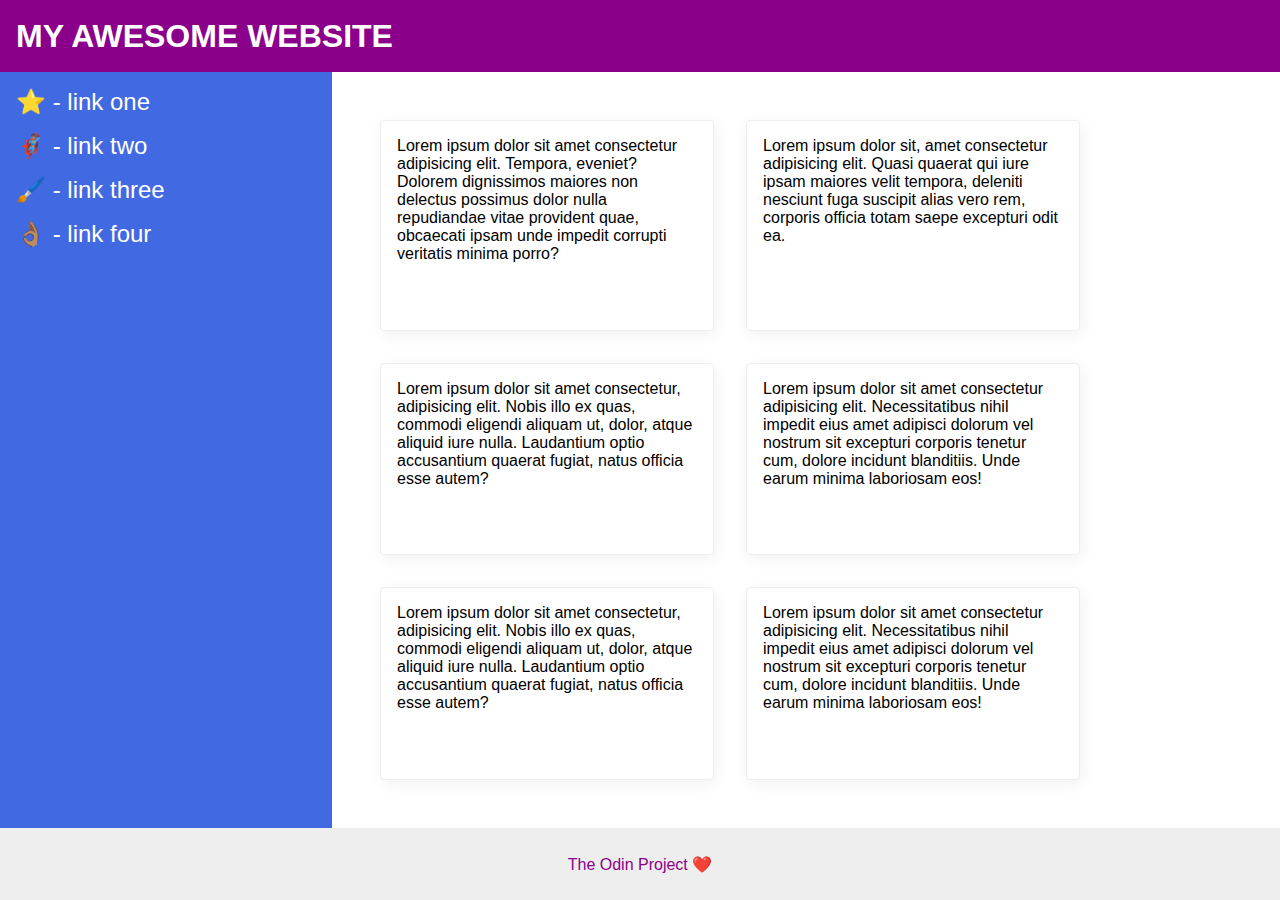
<file: flex/07-flex-layout-2/index.html>
<!DOCTYPE html>
<html lang="en">
<head>
  <meta charset="UTF-8">
  <meta http-equiv="X-UA-Compatible" content="IE=edge">
  <meta name="viewport" content="width=device-width, initial-scale=1.0">
  <title>The Holy Grail</title>
  <link rel="stylesheet" href="style.css">
</head>
<body>
  <div class="container">
    <div class="header">
      <span class="header-text">MY AWESOME WEBSITE</span>
    </div>
    
    <div class="content">
      <div class="sidebar">
        <ul>
          <li><a href="google.com">⭐ - link one</a></li>
          <li><a href="google.com">🦸🏽‍♂️ - link two</a></li>
          <li><a href="google.com">🖌️ - link three</a></li>
          <li><a href="google.com">👌🏽 - link four</a></li>
        </ul>
      </div>

      <div class="cards">
        <div class="card">Lorem ipsum dolor sit amet consectetur adipisicing elit. Tempora, eveniet? Dolorem dignissimos maiores non delectus possimus dolor nulla repudiandae vitae provident quae, obcaecati ipsam unde impedit corrupti veritatis minima porro?</div>
        <div class="card">Lorem ipsum dolor sit, amet consectetur adipisicing elit. Quasi quaerat qui iure ipsam maiores velit tempora, deleniti nesciunt fuga suscipit alias vero rem, corporis officia totam saepe excepturi odit ea.</div>
        <div class="card">Lorem ipsum dolor sit amet consectetur, adipisicing elit. Nobis illo ex quas, commodi eligendi aliquam ut, dolor, atque aliquid iure nulla. Laudantium optio accusantium quaerat fugiat, natus officia esse autem?</div>
        <div class="card">Lorem ipsum dolor sit amet consectetur adipisicing elit. Necessitatibus nihil impedit eius amet adipisci dolorum vel nostrum sit excepturi corporis tenetur cum, dolore incidunt blanditiis. Unde earum minima laboriosam eos!</div>
        <div class="card">Lorem ipsum dolor sit amet consectetur, adipisicing elit. Nobis illo ex quas, commodi eligendi aliquam ut, dolor, atque aliquid iure nulla. Laudantium optio accusantium quaerat fugiat, natus officia esse autem?</div>
        <div class="card">Lorem ipsum dolor sit amet consectetur adipisicing elit. Necessitatibus nihil impedit eius amet adipisci dolorum vel nostrum sit excepturi corporis tenetur cum, dolore incidunt blanditiis. Unde earum minima laboriosam eos!</div>
      </div>
    </div>
    <div class="footer">
      The Odin Project ❤️
    </div>
  </div>
</body>
</html>
</file>
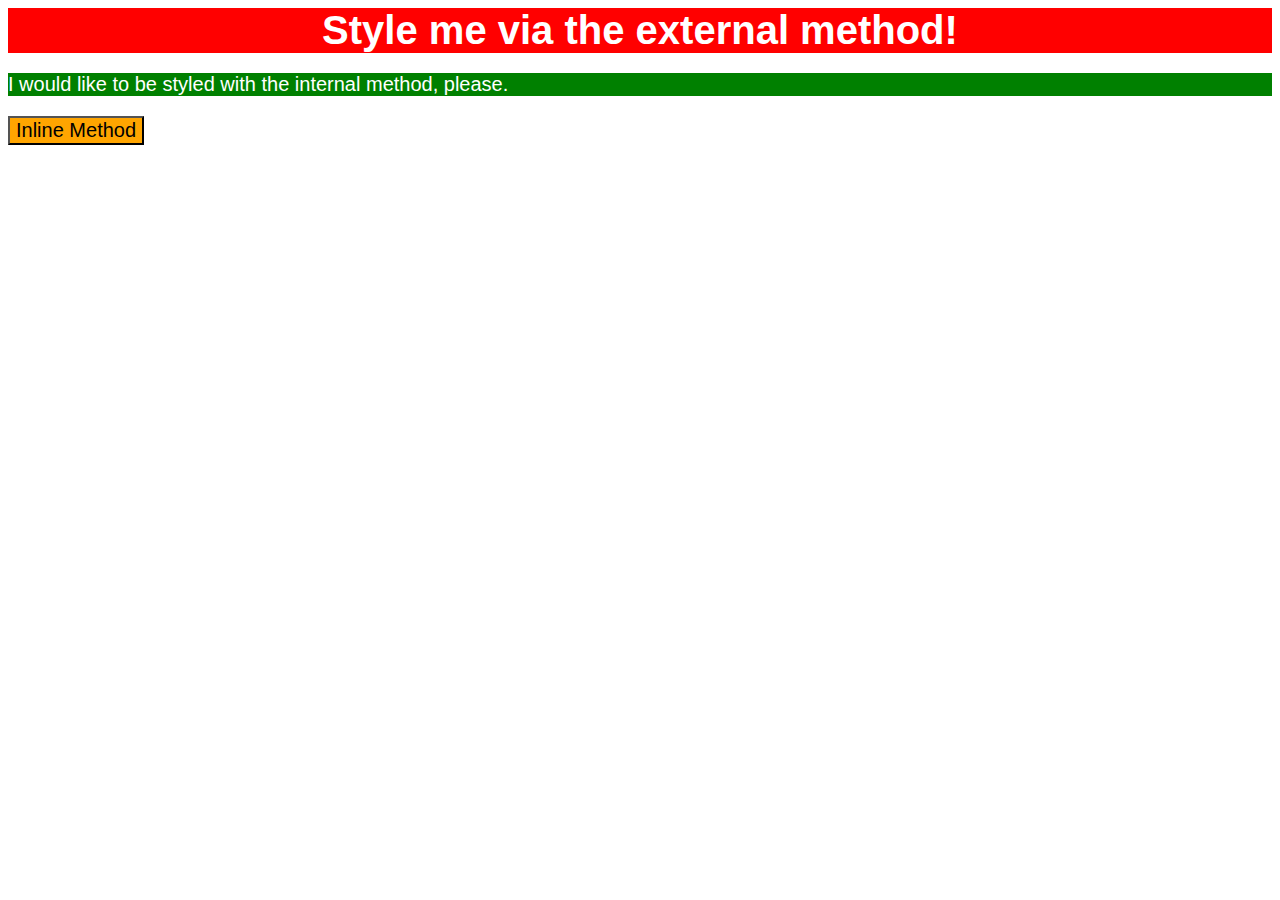
<file: foundations/01-css-methods/index.html>
<!DOCTYPE html>
<html lang="en">
<head>
  <meta charset="UTF-8">
  <meta http-equiv="X-UA-Compatible" content="IE=edge">
  <meta name="viewport" content="width=device-width, initial-scale=1.0">
  <link rel="stylesheet" href="style.css">
  <style>

    p{
      background-color: green;
      color: white;
      font-size: 20px;
    }

  </style>
  <title>Methods for Adding CSS</title>
</head>
<body>
  <div>Style me via the external method!</div>
  <p>I would like to be styled with the internal method, please.</p>
  <button style="background-color: orange; color: black; font-size: 20px;">Inline Method</button>
</body>
</html>
</file>
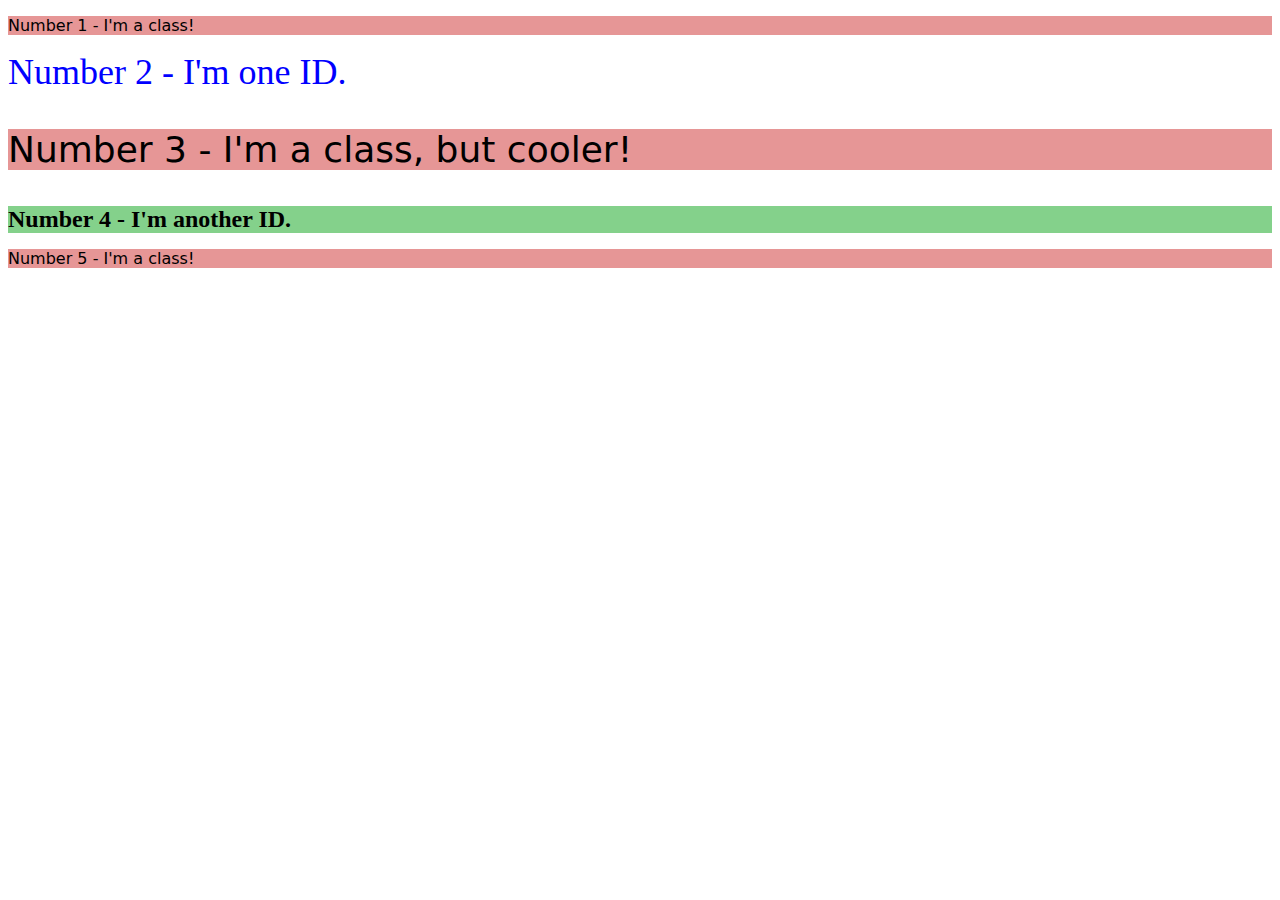
<file: foundations/02-class-id-selectors/index.html>
<!DOCTYPE html>
<html lang="en">
<head>
  <meta charset="UTF-8">
  <meta http-equiv="X-UA-Compatible" content="IE=edge">
  <meta name="viewport" content="width=device-width, initial-scale=1.0">
  <title>Class and ID Selectors</title>
  <link rel="stylesheet" href="style.css">
</head>
<body>
  <p class="odd">Number 1 - I'm a class!</p>
  <div id="secondElement">Number 2 - I'm one ID.</div>
  <p class="odd bigger">Number 3 - I'm a class, but cooler!</p>
  <div id="fourthElement">Number 4 - I'm another ID.</div>
  <p class="odd">Number 5 - I'm a class!</p>
</body>
</html>
</file>
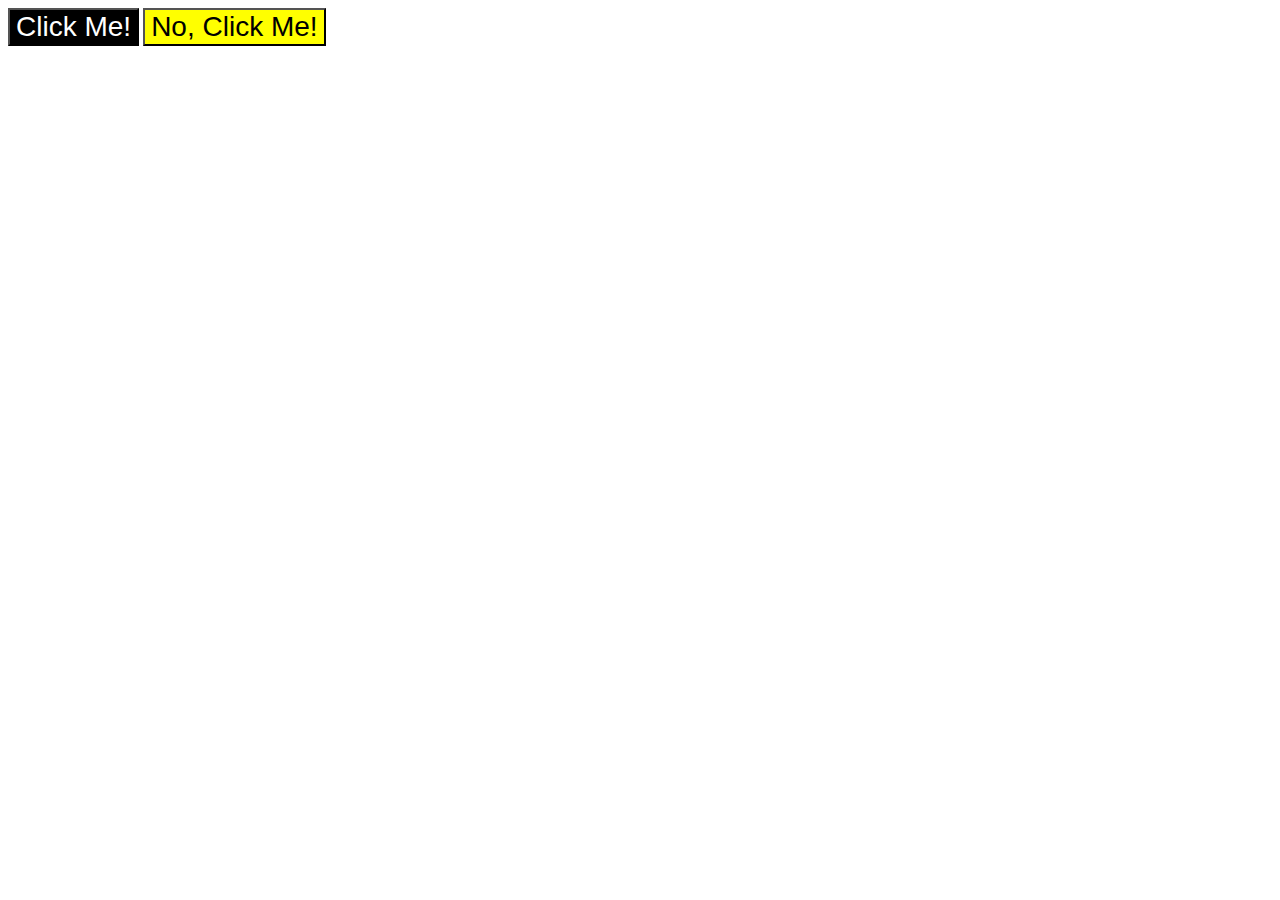
<file: foundations/03-grouping-selectors/index.html>
<!DOCTYPE html>
<html lang="en">
<head>
  <meta charset="UTF-8">
  <meta http-equiv="X-UA-Compatible" content="IE=edge">
  <meta name="viewport" content="width=device-width, initial-scale=1.0">
  <title>Grouping Selectors</title>
  <link rel="stylesheet" href="style.css">
</head>
<body>
  <button class="btn1">Click Me!</button>
  <button class="btn2">No, Click Me!</button>
</body>
</html>
</file>
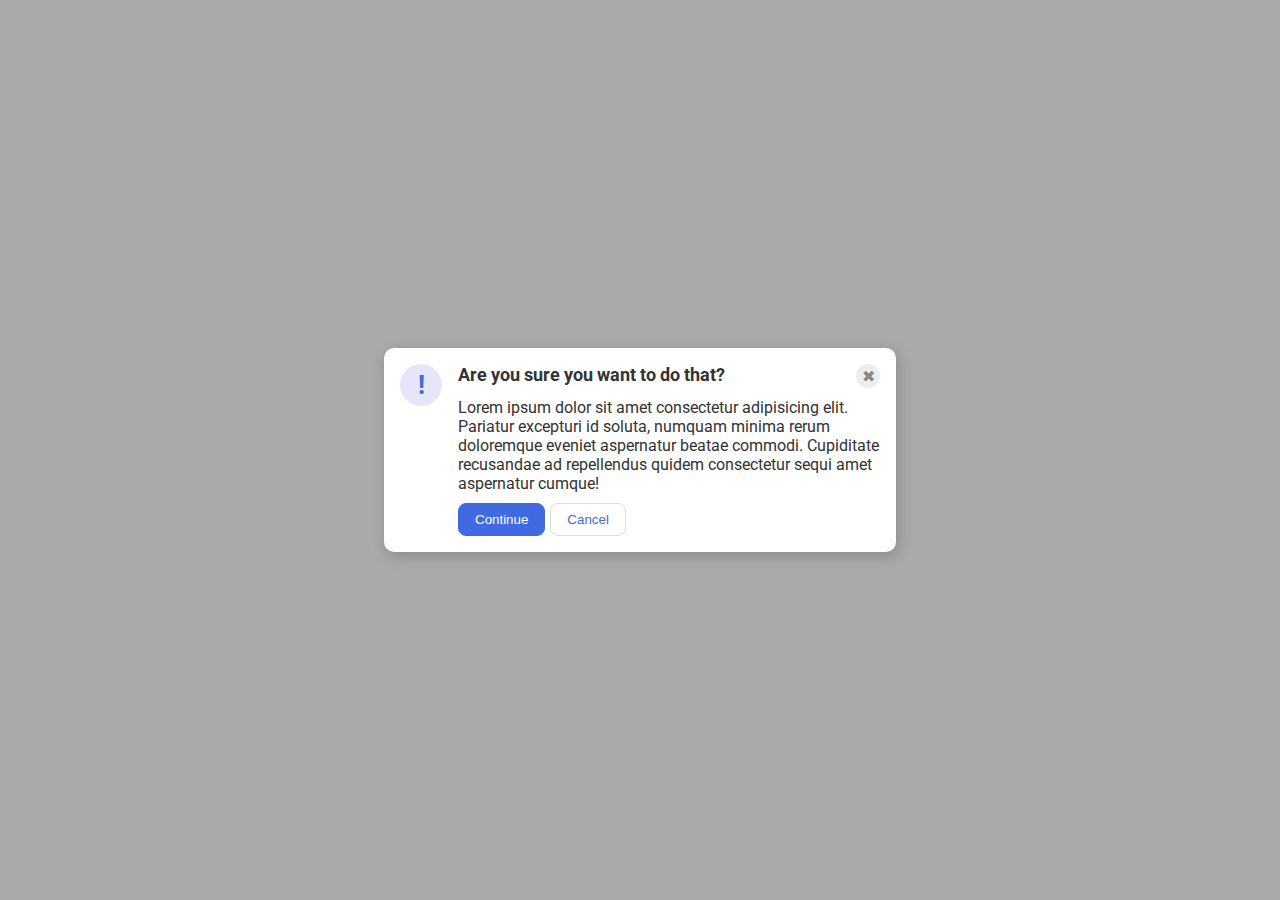
<file: flex/05-flex-modal/solution1/index.html>
<!DOCTYPE html>
<html lang="en">
<head>
  <meta charset="UTF-8">
  <meta http-equiv="X-UA-Compatible" content="IE=edge">
  <meta name="viewport" content="width=device-width, initial-scale=1.0">
  <link rel="stylesheet" href="style.css">
  <title>Modal</title>
</head>
<body>
  <div class="modal">

    <div id="left">
      <div class="icon">!</div>
    </div>

    <div id="main">

      <div id="top">
        <div class="header">Are you sure you want to do that?</div>
        <div class="close-button">✖</div>
      </div>
      
      <div class="text">Lorem ipsum dolor sit amet consectetur adipisicing elit. Pariatur excepturi id soluta, numquam minima rerum doloremque eveniet aspernatur beatae commodi. Cupiditate recusandae ad repellendus quidem consectetur sequi amet aspernatur cumque!</div>
      
      <div id="btns">
        <button class="continue">Continue</button>
        <button class="cancel">Cancel</button>
      </div>
    </div>
  </div>
</body>
</html>
</file>
<file: flex/07-flex-layout-2/style.css>
body {
  font-family: -apple-system, BlinkMacSystemFont, 'Segoe UI', Roboto, Oxygen, Ubuntu, Cantarell, 'Open Sans', 'Helvetica Neue', sans-serif;
  margin: 0;
  /* min-height: 100vh; */
}

.header {
  height: 72px;
  background: darkmagenta;
  color: white;
}

.footer {
  height: 72px;
  background: #eee;
  color: darkmagenta;
}

.sidebar {
  width: 300px;
  background: royalblue;
}

.card {
  border: 1px solid #eee;
  box-shadow: 2px 4px 16px rgba(0,0,0,.06);
  border-radius: 4px;
}

/* SOLUTIONS BELOW */

.container{
  display: flex;
  flex-flow: column nowrap;
  min-height: 100vh;
}
.header{
  display: flex;
}

.footer{
  display: flex;
  /* The footer text is centered horizontally and vertically. */
  justify-content: center;
  align-items: center;
}

.content{
  display: flex;
  
  /* The footer is pushed to the bottom of the screen (the footer may go below the bottom of the screen if the content of the 'cards' section overflows and/or if your screen is shorter). */
  /* The sidebar and cards take up all available space above the footer. */
  flex:1;

}
.header-text{
  /* The header text is size 32px and weight 900. */
  font-size: 32px;
  font-weight: 900;
  /* The header text is vertically centered and 16px from the edge of the screen. */
  align-self: center;
  padding-left: 16px;
}

.sidebar{
  display: flex;
  /* The sidebar is 300px wide (and it doesn't shrink). */
  flex: 1 0 300px;
  /* The sidebar has 16px padding. */
  padding:16px;
}

.sidebar ul{
  padding:0px;
  margin: 0px;
  list-style-type: none;
}

.sidebar a{
  /* The sidebar links are size 24px, are white, and do not have the underline text decoration. */
  font-size: 24px;
  color: white;
  text-decoration: none;
  display: inline-block;
  margin-bottom: 16px;
}

.cards{
  /* The cards are arranged horizontally, but wrap to multiple lines when they run out of room on the page. */
  display: flex;
  flex-wrap: wrap;
  /* gap: 32px; */
  /* There is 32px padding around the 'cards' section. */
  padding: 32px;
}

.card{
  padding:16px;
  margin: 16px;
  flex: 0 0 300px;
}
</file>
<file: foundations/01-css-methods/style.css>
*{
    font-family: 'Open Sans', sans-serif;
}
div{
    background-color: red;
    color: white;
    font-size: 40px;
    font-weight: 700;
    text-align: center;
}
</file>
<file: foundations/02-class-id-selectors/style.css>
.odd{
    background-color: rgb(230, 150, 150);
    font-family: Verdana, "DejaVu Sans", sans-serif;
}
#secondElement{
    color: rgb(0, 0, 255);
    font-size: 36px;
}

.bigger{
    font-size: 36px;
}

#fourthElement{
    font-size: 24px;
    font-weight: bold;
    background-color: rgb(132, 209, 139);
}
</file>
<file: foundations/03-grouping-selectors/style.css>
.btn1,.btn2 {
    font-family: Helvetica, "Times New Roman", sans-serif;
    font-size: 28px;
}

.btn1{
    background-color: black;
    color: white;
}
.btn2{
    background-color: yellow;
}
</file>
<file: flex/05-flex-modal/solution1/style.css>
@import url('https://fonts.googleapis.com/css2?family=Roboto:wght@400;700&display=swap');

html, body {
  height: 100%;
}

body {
  font-family: Roboto, sans-serif;
  margin: 0;
  background: #aaa;
  color: #333;
  /* I'll give you this one for free lol */
  display: flex;
  align-items: center;
  justify-content: center;
}

.modal {
  background: white;
  width: 480px;
  border-radius: 10px;
  box-shadow: 2px 4px 16px rgba(0,0,0,.2);
}

.icon {
  color: royalblue;
  font-size: 26px;
  font-weight: 700;
  background: lavender;
  width: 42px;
  height: 42px;
  border-radius: 50%;
  display: flex;
  align-items: center;
  justify-content: center;
}

.close-button {
  background: #eee;
  border-radius: 50%;
  color: #888;
  font-weight: 400;
  font-size: 16px;
  height: 24px;
  width: 24px;
  display: flex;
  align-items: center;
  justify-content: center;
}

button {
  padding: 8px 16px;
  border-radius: 8px;
}

button.continue {
  background: royalblue;
  border: 1px solid royalblue;
  color: white;
}

button.cancel {
  background: white;
  border: 1px solid #ddd;
  color: royalblue;
}


/* SOLUTION BELOW*/

.modal{
  display:flex;
  padding: 16px;
  gap:16px;
}

#main{
  display: flex;
  flex-direction: column;
  gap: 10px;
}

#top{
  display: flex;
  justify-content: space-between;
  font-weight: bold;
  font-size: 18px;
}

#btns{
  display: flex;
  gap: 5px;
  flex-wrap: wrap;
}
</file>
